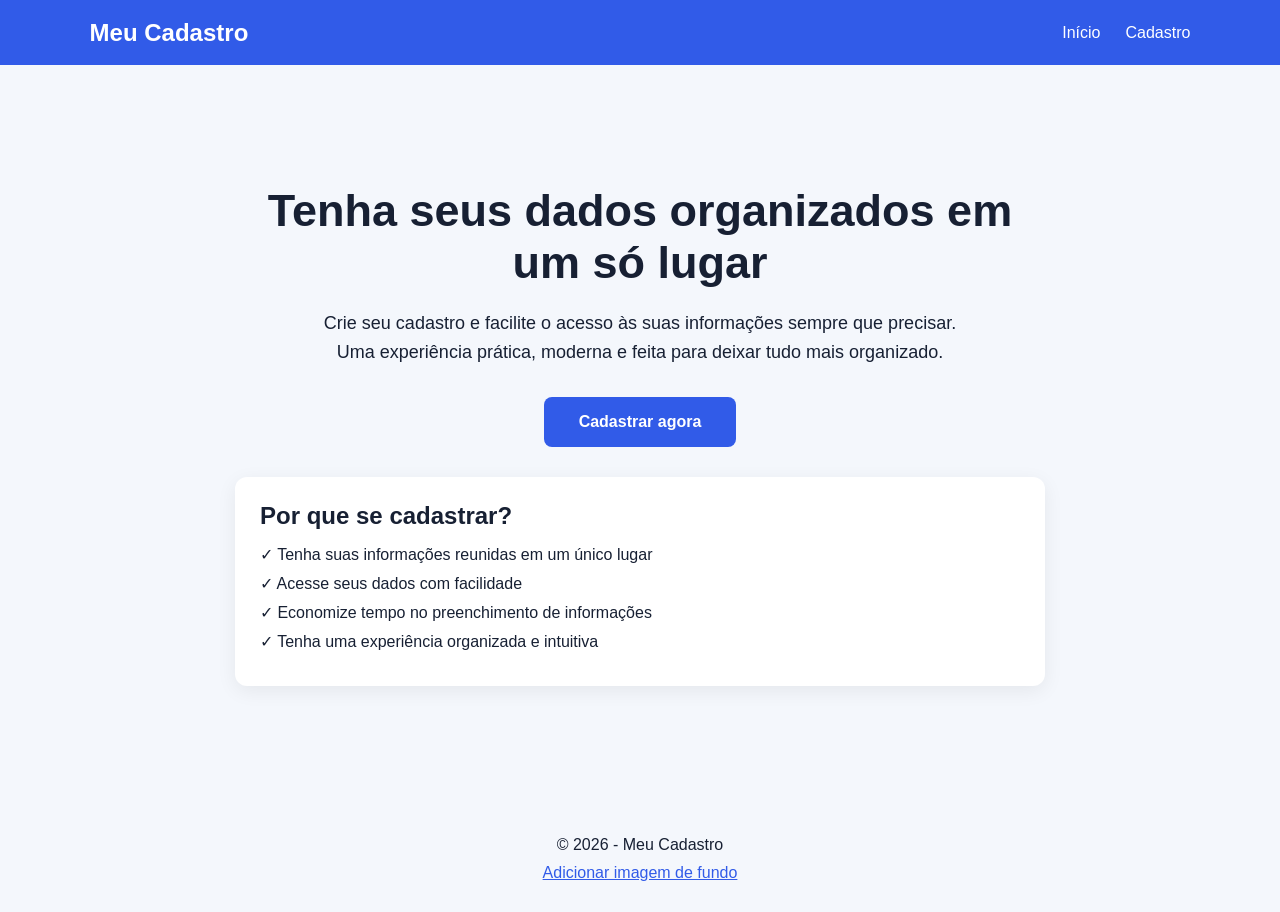
<file: index.html>
<!DOCTYPE html>
<html lang="pt-br">
<head>
<meta charset="UTF-8">
<meta name="viewport" content="width=device-width, initial-scale=1.0">
<title>Meu Cadastro</title>
<link rel="stylesheet" href="style.css">
</head>

<body>
<header>
    <h2>Meu Cadastro</h2>
    <nav><a href="#">Início</a><a href="cadastro.html">Cadastro</a></nav>
</header>

<main>
    <h1>Tenha seus dados organizados em um só lugar</h1>
    <p>Crie seu cadastro e facilite o acesso às suas informações sempre que precisar.</p>
    <p>Uma experiência prática, moderna e feita para deixar tudo mais organizado.</p>

    <a class="botao" href="cadastro.html">Cadastrar agora</a>

    <section>
        <h2>Por que se cadastrar?</h2>
        <p>✓ Tenha suas informações reunidas em um único lugar</p>
        <p>✓ Acesse seus dados com facilidade</p>
        <p>✓ Economize tempo no preenchimento de informações</p>
        <p>✓ Tenha uma experiência organizada e intuitiva</p>
    </section>
</main>

<footer>
    <p>© 2026 - Meu Cadastro</p>
    <a href="LINK_DA_SUA_IMAGEM">Adicionar imagem de fundo</a>
</footer>
</body>
</html>
</file>
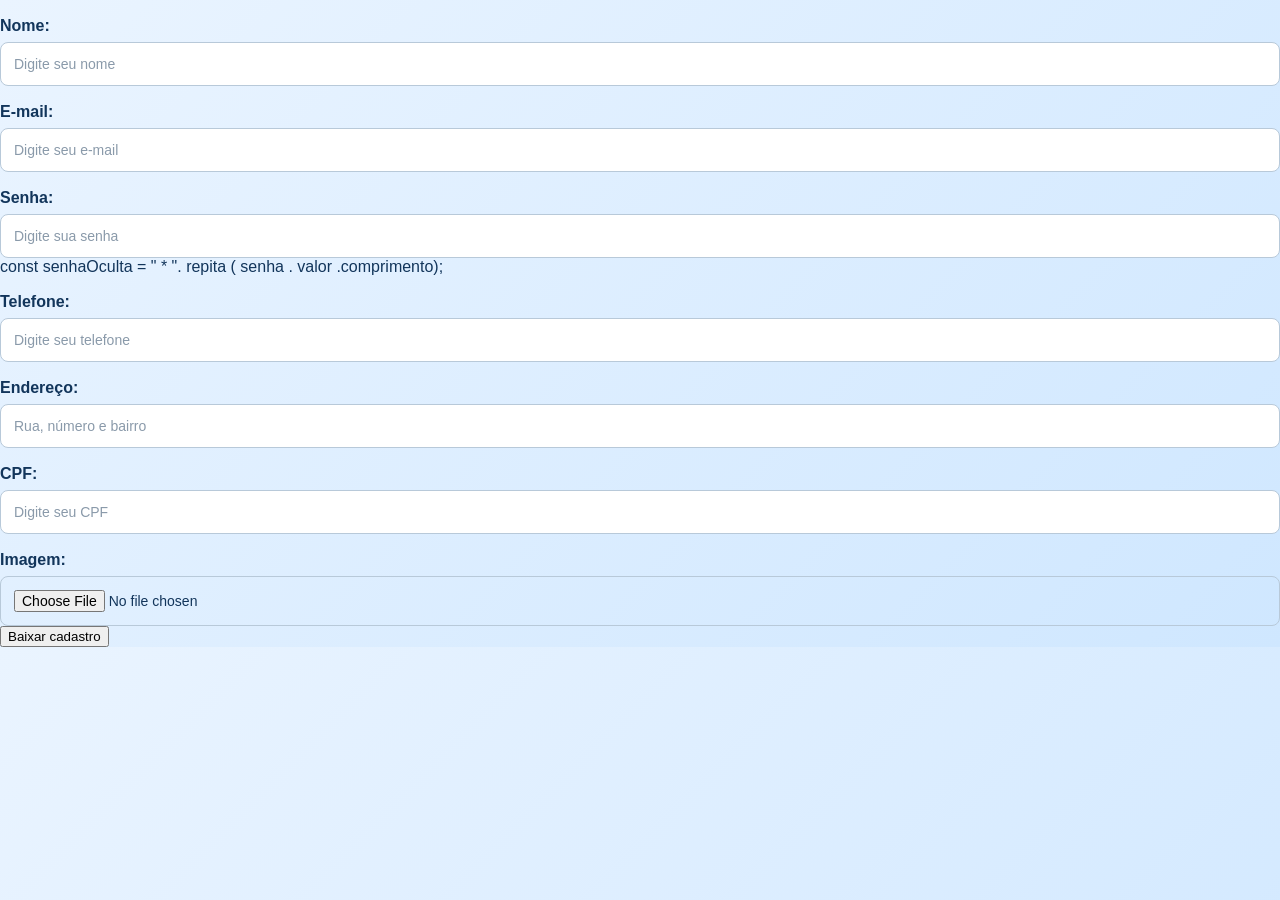
<file: cadastro.html>
<!DOCTYPE html>
<html lang="pt-br">
<head>
    <meta charset="UTF-8">
    <meta name="viewport" content="width=device-width, initial-scale=1.0">
    <title>Cadastro</title>

<style>
body {
    margin: 0;
    font-family: Arial, sans-serif;
    background: linear-gradient(135deg, #eaf4ff, #cfe7ff);
    color: #12355b;
}

.container {
    width: 400px;
    margin: 50px auto;
    background: white;
    padding: 35px;
    border-radius: 18px;
    box-shadow: 0 8px 25px rgba(0, 0, 0, 0.15);
}

h1 {
    text-align: center;
    margin-bottom: 25px;
    color: #1769aa;
    font-size: 28px;
}

label {
    display: block;
    margin-top: 17px;
    font-weight: bold;
    color: #12355b;
}

input {
    width: 100%;
    padding: 13px;
    margin-top: 7px;
    box-sizing: border-box;
    border: 1px solid #b8c9d9;
    border-radius: 8px;
    font-size: 14px;
    outline: none;
    transition: 0.3s;
}

input:focus {
    border-color: #1769aa;
    box-shadow: 0 0 6px rgba(23, 105, 170, 0.3);
}

.botoes {
    display: flex;
    justify-content: space-between;
    gap: 15px;
    margin-top: 30px;
}


.botao {
    flex: 1;
    text-align: center;
    text-decoration: none;
    background: #1769aa;
    color: white;
    padding: 13px 20px;
    border: none;
    border-radius: 9px;
    font-weight: bold;
    cursor: pointer;
    transition: 0.3s;
}

.botao:hover {
    background: #0d4f82;
    transform: translateY(-2px);
    box-shadow: 0 5px 10px rgba(0, 0, 0, 0.15);
}

input::placeholder {
    color: #8a9aaa;
}
    </style>
</head>

<body>

    <label>Nome:</label>
<input type="text" id="nome" placeholder="Digite seu nome">

<label>E-mail:</label>
<input type="email" id="email" placeholder="Digite seu e-mail">

<label>Senha:</label>
<input type="password" id="senha" placeholder="Digite sua senha">
const senhaOculta = " * ". repita ( senha . valor .comprimento);

<label>Telefone:</label>
<input type="text" placeholder="Digite seu telefone"
       oninput="this.value=this.value.replace(/[^0-9]/g,'')">

<label>Endereço:</label>
<input type="text" id="endereco" placeholder="Rua, número e bairro">

<label>CPF:</label>
<input type="text" id="cpf" maxlength="14" placeholder="Digite seu CPF">

<script>
document.getElementById("cpf").addEventListener("input", function() {
    let cpf = this.value.replace(/\D/g, "");

    cpf = cpf.replace(/(\d{3})(\d)/, "$1.$2");
    cpf = cpf.replace(/(\d{3})(\d)/, "$1.$2");
    cpf = cpf.replace(/(\d{3})(\d{1,2})$/, "$1-$2");

    this.value = cpf;
});
</script>

<label>Imagem:</label>
<input type="file" id="imagem" accept="image/*">

<div id="preview"></div>

<!-- O JS vai criar o botão aqui -->
<div id="areaBotao"></div>

<script src="script.js"></script>
</file>
<file: style.css>
*{box-sizing:border-box;margin:0;padding:0}
body{
    font-family:Arial,sans-serif;
    color:#172033;
    background:#f4f7fc;
}
header{
    height:65px;
    padding:0 7%;
    background:#315be8;
    color:white;
    display:flex;
    align-items:center;
    justify-content:space-between;
}
nav a{
    color:white;
    text-decoration:none;
    margin-left:25px;
}
main{
    max-width:850px;
    margin:100px auto;
    text-align:center;
    padding:20px;
}
h1{font-size:45px;margin-bottom:20px}
main>p{font-size:18px;line-height:1.6}
.botao{
    display:inline-block;
    margin:30px 0;
    padding:16px 35px;
    background:#315be8;
    color:white;
    text-decoration:none;
    border-radius:8px;
    font-weight:bold;
}
section{
    background:white;
    padding:25px;
    border-radius:12px;
    text-align:left;
    box-shadow:0 5px 20px #0001;
}
section h2{margin-bottom:15px}
section p{margin:10px 0}
footer{text-align:center;padding:30px}
footer a{display:block;margin-top:10px;color:#315be8}
</file>
